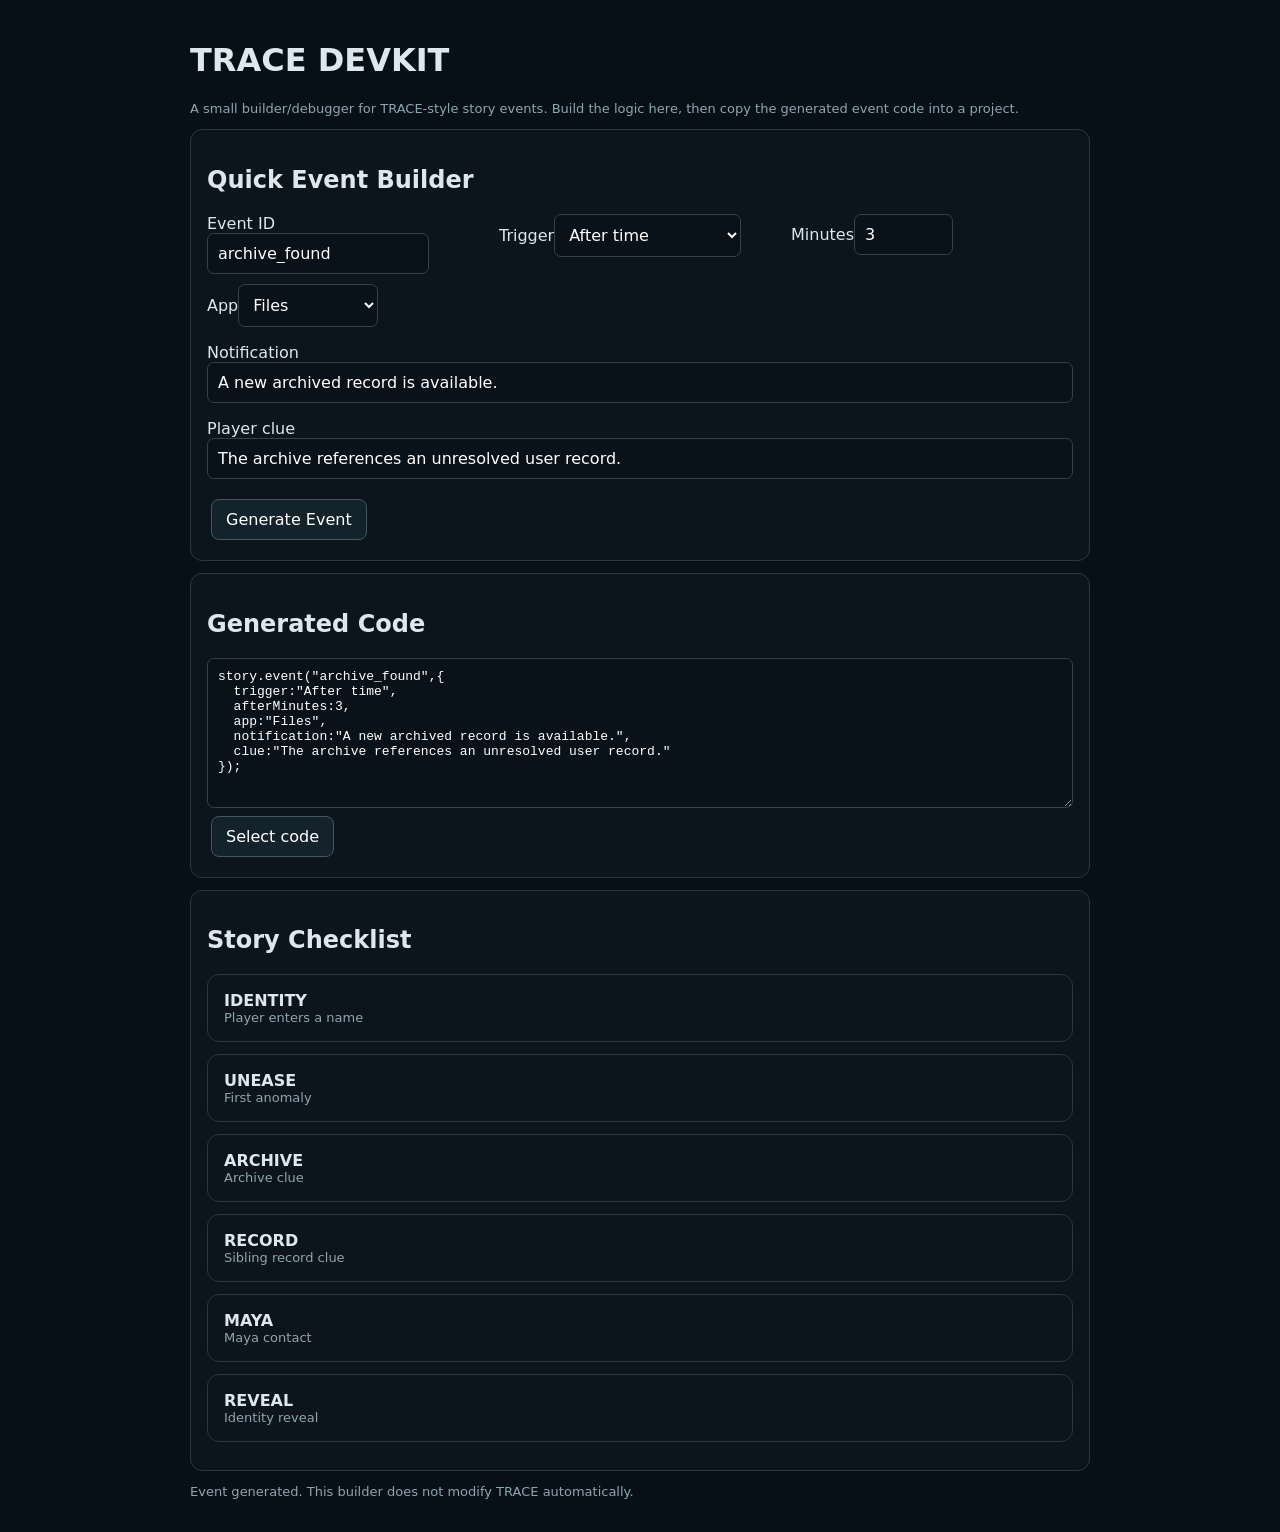
<file: devkit/index.html>
<!DOCTYPE html><html lang="en"><head><meta charset="UTF-8"><meta name="viewport" content="width=device-width,initial-scale=1"><title>TRACE DEVKIT</title><style>body{font-family:system-ui;background:#071016;color:#dce8ee;margin:0;padding:20px}main{max-width:900px;margin:auto}.card{background:#0c151b;border:1px solid #263944;border-radius:12px;padding:16px;margin:12px 0}button,input,select,textarea{font:inherit}button{padding:10px 14px;border:1px solid #415762;background:#14232b;color:#fff;border-radius:8px;cursor:pointer;margin:4px}input,select,textarea{background:#081218;color:#fff;border:1px solid #31434c;border-radius:7px;padding:10px;box-sizing:border-box}textarea{width:100%;min-height:150px;font-family:monospace}.grid{display:grid;grid-template-columns:repeat(auto-fit,minmax(220px,1fr));gap:10px}.muted{color:#8ea5af;font-size:13px}.ok{color:#a9d6b4}</style></head><body><main><h1>TRACE DEVKIT</h1><p class="muted">A small builder/debugger for TRACE-style story events. Build the logic here, then copy the generated event code into a project.</p><section class="card"><h2>Quick Event Builder</h2><div class="grid"><label>Event ID<input id="id" value="archive_found"></label><label>Trigger<select id="trigger"><option>After time</option><option>On app open</option><option>On file discovered</option><option>On clue count</option><option>Manual</option></select></label><label>Minutes<input id="minutes" type="number" min="0" max="120" value="3"></label><label>App<select id="app"><option>Files</option><option>Browser</option><option>TRACE: RUN</option><option>Notes</option><option>Calculator</option><option>System</option></select></label></div><p><label>Notification<input id="note" style="width:100%" value="A new archived record is available."></label></p><p><label>Player clue<input id="clue" style="width:100%" value="The archive references an unresolved user record."></label></p><button id="generate">Generate Event</button></section><section class="card"><h2>Generated Code</h2><textarea id="out" spellcheck="false"></textarea><button id="copy">Select code</button></section><section class="card"><h2>Story Checklist</h2><div id="list"></div></section><p id="status" class="muted"></p></main><script>(function(){const $=id=>document.getElementById(id);const defaults=[["identity","Player enters a name"],["unease","First anomaly"],["archive","Archive clue"],["record","Sibling record clue"],["maya","Maya contact"],["reveal","Identity reveal"]];function render(){ $("list").innerHTML=defaults.map(x=>"<div class='card'><b>"+x[0].toUpperCase()+"</b><div class='muted'>"+x[1]+"</div></div>").join("")}function gen(){const id=$("id").value.trim().replace(/[^a-z0-9_]/gi,"_")||"new_event";const min=Math.max(0,Math.min(120,Number($("minutes").value)||0));const trigger=$("trigger").value;const app=$("app").value;const note=$("note").value.trim();const clue=$("clue").value.trim();$("out").value='story.event("'+id+'",{\n  trigger:"'+trigger+'",\n  afterMinutes:'+min+',\n  app:"'+app+'",\n  notification:"'+note.replace(/"/g,'\\\"')+'",\n  clue:"'+clue.replace(/"/g,'\\\"')+'"\n});';$("status").textContent="Event generated. This builder does not modify TRACE automatically.";}$("generate").onclick=gen;$("copy").onclick=()=>{$("out").focus();$("out").select();$("status").textContent="Code selected. Copy it with the browser copy command.";};render();gen()})();</script></body></html>
</file>
